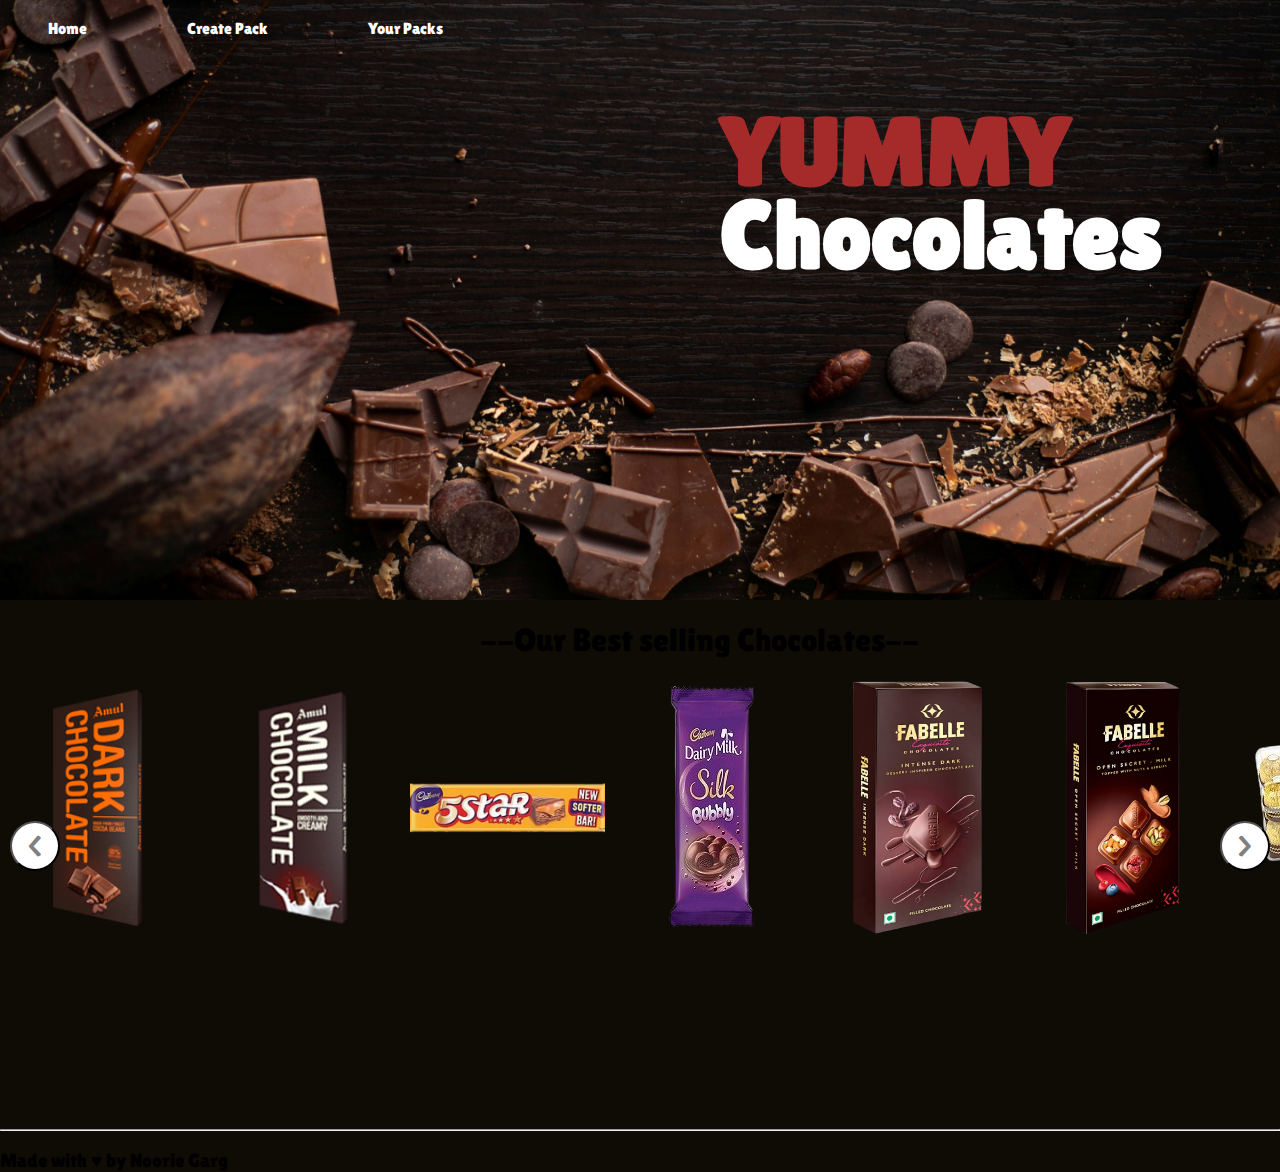
<file: index.html>
<!DOCTYPE html>
<html lang="en">
<head>
    <meta charset="UTF-8">
    <meta name="viewport" content="width=device-width, initial-scale=1.0">
    <link rel="preconnect" href="https://fonts.googleapis.com">
    <link rel="preconnect" href="https://fonts.gstatic.com" crossorigin>
    <link href="https://fonts.googleapis.com/css2?family=Lemon&family=Lilita+One&display=swap" rel="stylesheet">
    <link rel="stylesheet" href="style.css">
    <script src="js/carousel.js" defer></script>
    <title>High Chocolates</title>
</head>
<body>
    <!-- banner and nav bar -->
    <div class="banner-container">
        <img src="banners/choco-banner.jpg">
        <p id="yellow">YUMMY</p><br><p id="white"> Chocolates</p>

        <div class="nav-bar">
            <a href="#" >Home</a>
            <a href="chocolates.html" >Create Pack</a>
            <a href="" >Your Packs</a>

        </div>
    </div>

    <!-- product carousel -->
    <div  class="carousel-container">
        <h1>--Our Best selling Chocolates--</h1>
        <div class="carousel" id="slider">
            <button  id="prev-slider" class="slide-button" onclick="prev()"><</button>
            <div class="item">
                <img src="amul-darkchoco.png" class="image-item">
                <img src="amul-milkchoco.png" class="image-item">
                <img src="cadbury-5star.png" class="image-item">
                <img src="dairymilk-bubbly-removebg-preview.png" class="image-item">
                <img src="fabelle-intensedark.png" class="image-item">
                <img src="fabelle-opensecret.png" class="image-item">
                <img src="ferrero-rocher-removebg-preview.png" class="image-item">
                <img src="godiva-choco.png" class="image-item">
                <img src="godiva-darkchoco.png" class="image-item">
                <img src="godiva-milkchoco-removebg-preview.png" class="image-item">
                <img src="hersheys-milkchoco.png" class="image-item">
                <img src="lindt-chocolate-excellence-caramel-intense-dark.png" class="image-item">
                <img src="lindt-lindor-blood-orange-milk-chocolate-truffles-box-200g.png" class="image-item">
                <img src="mars-minis.png" class="image-item">
                <img src="tobelrone-removebg-preview.png" class="image-item">
                <img src="snickers-berrywhip-removebg-preview.png" class="image-item">
            </div>
            <button id="next-slider" class="slide-button"  onclick="next()">></button>
        </div>
    </div>

    <footer>
        <hr>
        <h3>Made with &#9829; by Noorie Garg</h3>
    </footer>
    
</body>

<script>
    const products = document.querySelector(".item")
    let counter =0;

    console.log(products)

    function prev(){
        counter--
        scroll()
    }

    function next(){
        counter++
        scroll()
    }

    function scroll(){
        products.forEach(element =>{
            element.style.transform = `translateX(-${counter * 1250}px)`
        });
    }
</script>



</html>
</file>
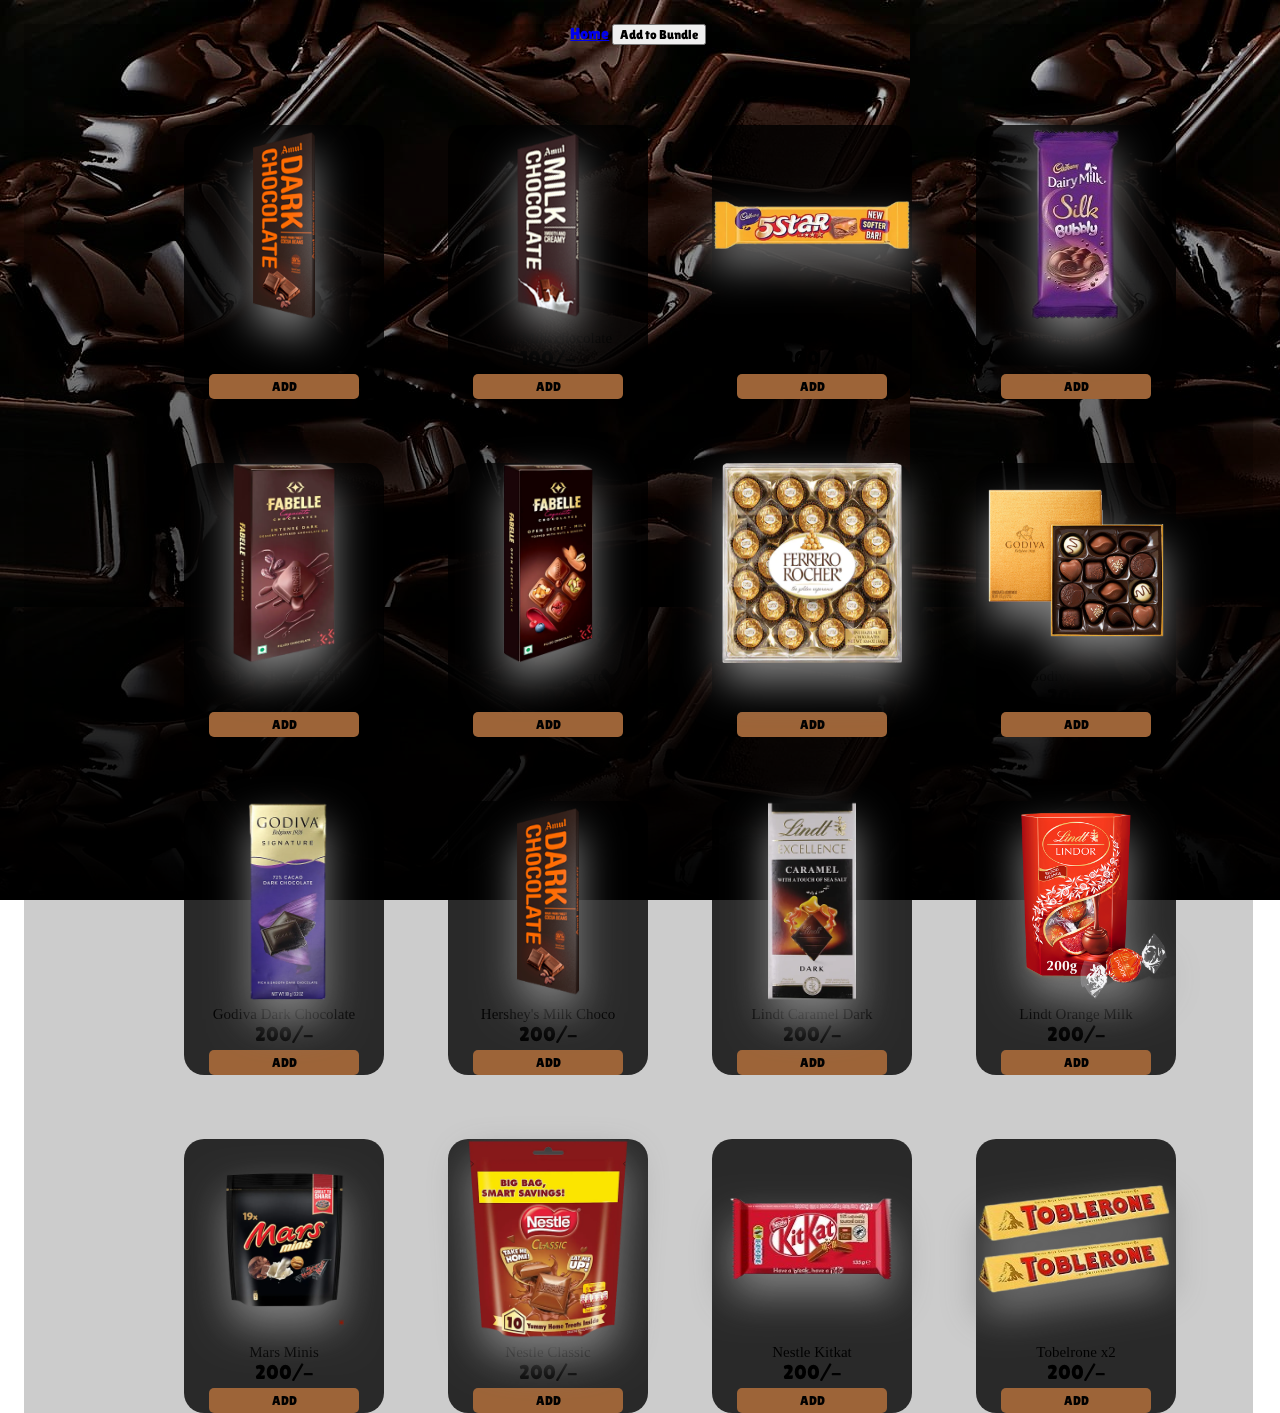
<file: chocolates.html>
<!DOCTYPE html>
<html lang="en">
<head>
    <meta charset="UTF-8">
    <meta name="viewport" content="width=device-width, initial-scale=1.0">
    <link rel="preconnect" href="https://fonts.googleapis.com">
    <link rel="preconnect" href="https://fonts.gstatic.com" crossorigin>
    <link href="https://fonts.googleapis.com/css2?family=Lemon&family=Lilita+One&display=swap" rel="stylesheet">
    <link rel="stylesheet" href="style1.css">
    <title>Yummy Chocolates | Create packs</title>
</head>
<body>
    <div class="container">
        <div class="item-container">
            <a href="index.html">Home</a>
            <button class="addtolist">Add to Bundle</button>
            <div class="grid-container">
                <div class="grid-item">
                    <img src="amul-darkchoco.png">
                    <p>CHOCOLATE NAME</p>
                    <div class="price">200/-</div>
                    <button class="addList">ADD</button>
                </div>
                <!-- <div class="grid-item">
                    <img src="chocolate-bundle/amul-milkchoco.png">
                    <div class="desc"></div>
                </div>
                <div class="grid-item">
                    <img src="chocolate-bundle/cadbury-5star.png">
                    <div class="desc"></div>
                </div>
                <div class="grid-item">
                    <img src="chocolate-bundle/dairymilk-bubbly-removebg-preview.png">
                    <div class="desc"></div>
                </div>
                <div class="grid-item">
                    <img src="chocolate-bundle/dairymilk.png">
                    <div class="desc"></div>
                </div>
                <div class="grid-item">
                    <img src="chocolate-bundle/fabelle-intensedark.png">
                    <div class="desc"></div>
                </div>
                <div class="grid-item">
                    <img src="chocolate-bundle/fabelle-opensecret.png">
                    <div class="desc"></div>
                </div>
                <div class="grid-item">
                    <img src="chocolate-bundle/fabelle.png">
                    <div class="desc"></div>
                </div>
                <div class="grid-item">
                    <img src="chocolate-bundle/ferrero-rocher-removebg-preview.png">
                    <div class="desc"></div>
                </div>
                <div class="grid-item">
                    <img src="chocolate-bundle/godiva-choco.png">
                    <div class="desc"></div>
                </div>
                <div class="grid-item">
                    <img src="chocolate-bundle/godiva-darkchoco.png">
                    <div class="desc"></div>
                </div>
                <div class="grid-item">
                    <img src="chocolate-bundle/godiva-milkchoco-removebg-preview.png">
                    <div class="desc"></div>
                </div>
                <div class="grid-item">
                    <img src="chocolate-bundle/godiva-truffles-removebg-preview.png">
                    <div class="desc"></div>
                </div>
                <div class="grid-item">
                    <img src="chocolate-bundle/hersheys-milkchoco.png">
                    <div class="desc"></div>
                </div>
                <div class="grid-item">
                    <img src="chocolate-bundle/lindt-chocolate-excellence-caramel-intense-dark.png">
                    <div class="desc"></div>
                </div>
                <div class="grid-item">
                    <img src="chocolate-bundle/lindt-lindor-blood-orange-milk-chocolate-truffles-box-200g.png">
                    <div class="desc"></div>
                </div>
                <div class="grid-item">
                    <img src="chocolate-bundle/mars-minis.png">
                    <div class="desc"></div>
                </div>
                <div class="grid-item">
                    <img src="chocolate-bundle/nestle-kitkat-removebg-preview.png">
                    <div class="desc"></div>
                </div> -->
            </div>
        </div>

        <div class="add-to-bundle">
            <button class="close">x</button>
            <h1>Create your Custom Bundle</h1>
            <div class="list-chocolate">
                <div class="item">
                    <!-- <div class="image">
                        <img src="chocolate-bundle/amul-darkchoco.png">
                    </div>
                    <div class="name">Name</div>
                    <div class="totalPrice">200/-</div>
                    <div class="quantity">
                        <span class="minus">-</span>
                        <span>1</span>
                        <span class="plus">+</span>
                    </div> -->
                </div>
            </div>
            <div class="total">
                <hr>
                <h3>Total price: 0/-</h3>
            </div>
            <div class="btn">
                <button>Finish</button>
            </div>
        </div>
    </div>
    
</body>
<script src="js/script1.js"></script>

</html>
</file>
<file: style.css>
* {
    font-family: "Lilita One", sans-serif;
    font-weight: 400;
    font-style: normal;
   
  }
  

body{
    background-color: #0f0b05;
    height: 100vh;
    width: 100%;
    margin: 0;
    padding: 0;
    position: relative;
}

/* banner and nav bar */
.banner-container{
    position: relative;
    height: 600px;
    width: 100%;
}

.banner-container:after {
    content: '';
    top: 0;
    left: 0;
    right: 0;
    bottom: 0;
    background: linear-gradient(to bottom, transparent 0%, black 100%);
}

.banner-container img{
    height: 600px;
    width: 100%;
    position: absolute;
}

#yellow{
    position: absolute;
    color: brown;
    font-size: 6rem;
    font-weight: 1000;
    transform: translateX(45rem) ;
}

#white{
    position: absolute;
    color: white;
    font-size: 6rem;
    font-weight: 1000;
    transform: translateX(45rem) translateY(4rem);
}

.nav-bar{
    height: 50px;
    width: 500px;
    margin-left: 3rem;
    display: flex;
    position: absolute;
}

.nav-bar a{
    margin-right: 100px;
    display: inline;
    text-decoration: none;
    color: white;
}

/* carousel section */
.carousel-container{
    height: 500px;
    width: 100%;
    position: relative
}
.carousel{
    height: 350px;
    width: 100%;
    margin-bottom: 20px;
    overflow: auto;
}

.carousel-container h1{
    margin-left: 30rem;

}

.carousel .item{
    display: grid;
    gap: 10px;
    overflow: auto;
    grid-template-columns: repeat(16, 1fr);
}

.carousel .item .image-item{
    width: 195px;
    height: 255px;
    object-fit: cover;
    transition: 0.5s;
}

.carousel .item::-webkit-scrollbar{
    display: none;
    scroll-behavior: auto;
    
}




/* .carousel-container .carousel{
    display: flex;
}

.carousel .item{
    border: 1px solid black; */
    /* font-size: 24px;
    text-align: center;
    margin-top: 20px;;
   } */

.carousel .slide-button{
    position: absolute;
    height: 50px;
    width: 50px;
    top: 40%;
    color: grey;
    background-color: white;
    font-size: 2.2rem;
    cursor: pointer;
    border-radius: 50%;
}

.carousel .slide-button#prev-slider{
    left: 10px;
}

.carousel .slide-button#next-slider{
    right:10px;
}

/* .carousel-container .item {
    border: none;
    margin-left: 5px;
    margin-right: 5px;
    padding: 0;
    width: 100%;
    height: 300px;
    font-size: 1.5rem;
    text-align: center;
    background-color: rgb(0,0,0,0.8);
    border-radius: 20px;;
    } */
  
/* .item img{
      width: 200px;
      height: 200px;
      filter: drop-shadow(0 20px 20px grey)
  }
  
.item p{
      font-size: 15px;
      font-weight: 100;
      font-family: 'poppins';
      padding: 0;
      margin: 0;
  }
  
.item .price{
      padding: 0;
      margin: 0;
      font-size: 20px;
  }
  
.item button{
      padding: 5px;
      width: 150px;
      border-radius: 5px;
      border: none;
      cursor: pointer;
      background-color: #9d6438;
  }
  
.item button:hover{
    background-color: #ec8861;
} */

.footer{
    height: 400px;
    width: 100%;
}

.footer h3{
    margin-left: 30rem;
}
</file>
<file: style1.css>
* {
    font-family: "Lilita One", sans-serif;
    font-weight: 400;
    font-style: normal;
    scrollbar-width: none;
  }
  

body{
    background-image: url("banners/choco-background.jpg");
    background-attachment: fixed;
    height: 100%;
    width: 100%;
    margin: 0;
    padding: 0;
    position: relative;
}

.container{
    height: 100%;
    width: 96%;
    margin-top: 1.5rem;
    margin-left: 1.5rem;
    background-color: rgb(0,0,0,0.2);
    display: flex;
}

.container:after {
    content: '';
    position: fixed;
    top: 0;
    left: 0;
    right: 0;
    bottom: 0;
    background: linear-gradient(to bottom, transparent 0%, black 100%);
  }

.item-container{
    width: 100%;
    z-index: 1;
    text-align: center;
    transition: 0.5s;
}

.item-container .addtolist{
    cursor: pointer;
}

.grid-container {
    padding-left: 10rem;
    margin-top: 5rem;
    width: 30rem;
    display: grid;
    grid-template-columns: repeat(4, 200px);
    /* grid-template-rows: repeat(4, 300px); */
    gap: 4rem;

  }
.grid-item {
  border: none;
  padding: 0;
  font-size: 1.5rem;
  text-align: center;
  background-color: rgb(0,0,0,0.8);
  border-radius: 20px;;
  }

.grid-item img{
    width: 200px;
    height: 200px;
    filter: drop-shadow(0 20px 20px grey)
}

.grid-item p{
    font-size: 15px;
    font-weight: 100;
    font-family: 'poppins';
    padding: 0;
    margin: 0;
}

.grid-item .price{
    padding: 0;
    margin: 0;
    font-size: 20px;
}

.grid-item button{
    padding: 5px;
    width: 150px;
    border-radius: 5px;
    border: none;
    cursor: pointer;
    background-color: #9d6438;
}

.grid-item button:hover{
    background-color: #ec8861;
}

.add-to-bundle{
    background-color: rgb(0,0,0,1);
    position: fixed;
    width: 410px;
    max-width: 100%;
    top: 0;
    right: 0;
    bottom: 0;
    /* display: grid;
    grid-template-rows: 1px 70px 30rem 10px 10px; */
    z-index: 1;
    
}

.add-to-bundle h1{
    padding: 0px;
    margin: 0;
    margin-left: 10px;
    top: 5px;
 
}

.add-to-bundle .close{
    background-color: black;
    top: 0;
    height: 30px;
    width: 30px;
    border: none;
    cursor: pointer;
    font-size: large;
    font-family: Verdana, Geneva, Tahoma, sans-serif;
}

.add-to-bundle .btn button{
    padding: 10px;
    margin-left: 3px;
    width: 25rem;
    font-size: large;
    background-color: #9d6438;
    border: none;
    cursor: pointer;
    position: fixed;
}

.add-to-bundle .btn button:hover{
    background-color: #e1c1b0;
    color: black;
}

.add-to-bundle .list-chocolate{
    overflow: auto;
    height: 29rem;
}

.add-to-bundle .list-chocolate::-webkit-scrollbar{
    width: 0;
}

.add-to-bundle{
    right: -410px;
    transition: 0.5s;
    overflow: auto;
}

body.active .add-to-bundle{
    right: 0;
}

body.active .item-container{
    transform: translateX(-150px);
}

.add-to-bundle .list-chocolate .item img{
    width: 50px;
    height: 50px;
}

.add-to-bundle .list-chocolate .item{
    display: grid;
    grid-template-columns: 70px 150px 60px 1fr;
    align-items: center;
    justify-content: center space-around;
    gap: 1rem;
}

.add-to-bundle .quantity span{
    display: inline-block;
    width: 25px;
    height: 25px;
    background-color: #eee;
    color: #555;
    border-radius: 50%;
    cursor: pointer;
    text-align: center;  
}

.add-to-bundle .quantity span:nth-child(2){
    background-color: transparent;
    color: white;
}

.add-to-bundle .list-chocolate:nth-child(even){
    background-color: #eee1;
}

.add-to-bundl::-webkit-scrollbar{
    width: 0;
}

.list-chocolate .item{
    margin: 0;
}
</file>
